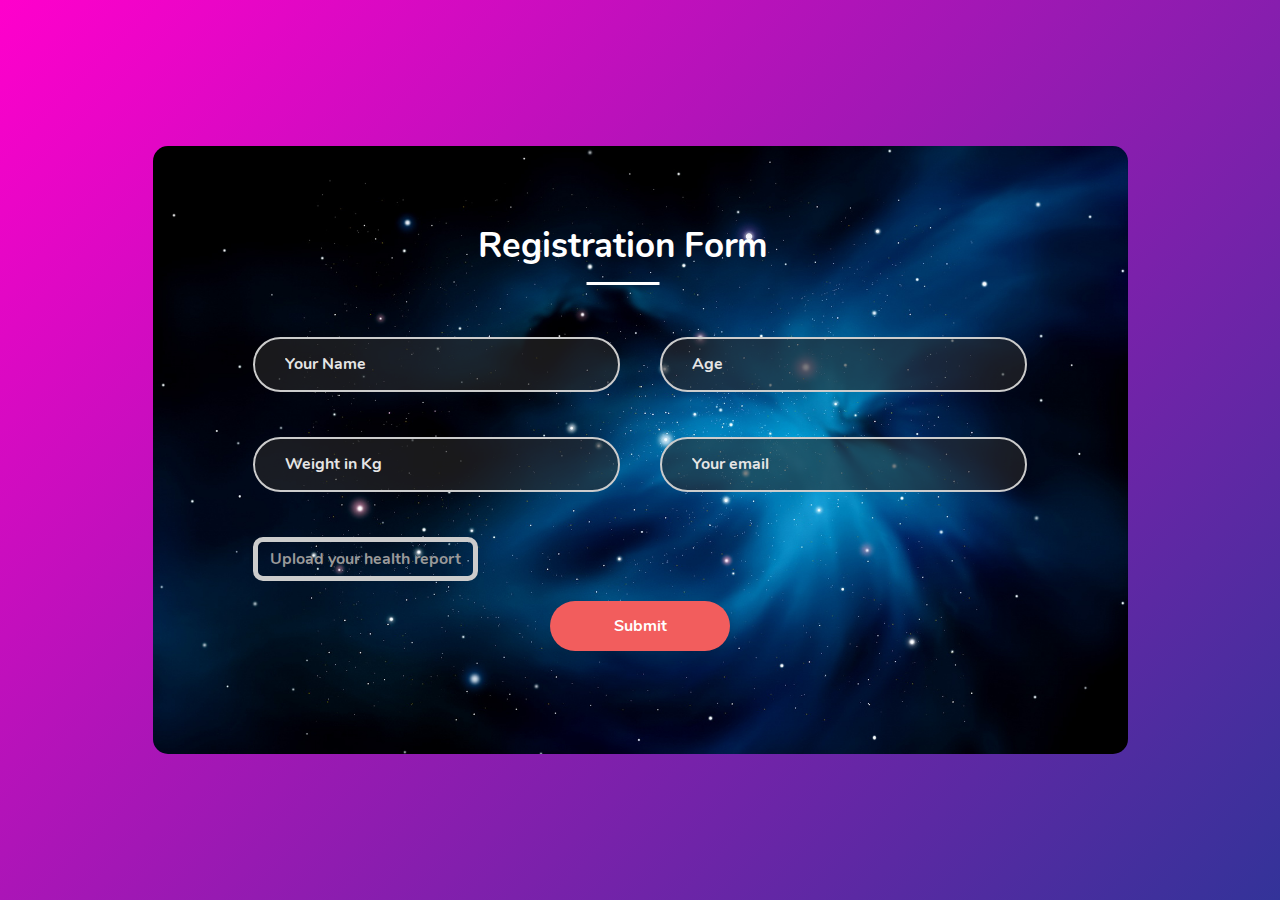
<file: index.html>
<!DOCTYPE html>
<html>

<head>
	<meta charset="utf-8">
	<title>Registration Form</title>
	<link href="https://cdn.jsdelivr.net/npm/bootstrap@5.3.0/dist/css/bootstrap.min.css" rel="stylesheet" integrity="sha384-9ndCyUaIbzAi2FUVXJi0CjmCapSmO7SnpJef0486qhLnuZ2cdeRhO02iuK6FUUVM" crossorigin="anonymous">
	<link rel="icon" type="image/x-icon" href="./images/favicon.ico">
	<!-- Mobile Specific Metas -->
	<meta name="viewport" content="width=device-width, initial-scale=1, maximum-scale=1">
	<!-- Font-->
	<link rel="stylesheet" type="text/css" href="./css/nunito-font.css">
	<!-- Main Style Css -->
	<link rel="stylesheet" href="./css/style.css" />
</head>

<body class="form-v9">
	<div class="page-content">
		<div class="form-v9-content" style="background-image: url('images/form-v9.jpg')">
			<form class="form-detail" action="./php/insert.php" method="post" enctype="multipart/form-data">
				<h2>Registration Form</h2>
				<div class="form-row-total">
					<div class="form-row">
						<input type="text" name="name" id="name" class="input-text" placeholder="Your Name" required>
					</div>
					<div class="form-row">
						<input type="number" name="age" id="age" class="input-text" placeholder="Age" min="0" required>
					</div>

				</div>
				<div class="form-row-total">
					<div class="form-row">
						<input type="number" name="weight" id="weight" class="input-text" placeholder="Weight in Kg"
							min="0" required>
					</div>
					<div class="form-row">
						<input type="email" name="email" id="email" class="input-text" placeholder="Your email" required
							pattern="[a-zA-Z0-9._%+-]+@[a-zA-Z0-9.-]+\.[a-zA-Z]{2,}">
					</div>
				</div>
				<label class="file-label" for="healthReport">
					<input type="file" name="healthReport" id="healthReport" class="healthReport" accept=".pdf" required>

					<span id="fileName">Upload your health report</span>

					<script>
						// Get the file input element
						var fileInput = document.getElementById('healthReport');

						// Get the span element to display the file name
						var fileNameSpan = document.getElementById('fileName');

						// Add an event listener to the file input
						fileInput.addEventListener('change', function (event) {
							// Get the selected file
							var file = event.target.files[0];

							// Update the file name in the span element
							fileNameSpan.textContent = file ? file.name : 'Upload your health report';
						});
					</script>
				</label>
				<div class="form-row-last">
					<input type="submit" name="Submit" class="submit" value="Submit">
					<!-- <button type="button" class="btn btn-outline-danger submit" name="Submit" value="Submit">Submit</button> -->
				</div>
			</form>
		</div>
	</div>
	<script src="./script/script.js"></script>
	<script src="https://cdn.jsdelivr.net/npm/bootstrap@5.3.0/dist/js/bootstrap.bundle.min.js" integrity="sha384-geWF76RCwLtnZ8qwWowPQNguL3RmwHVBC9FhGdlKrxdiJJigb/j/68SIy3Te4Bkz" crossorigin="anonymous"></script>
</body>

</html>
</file>
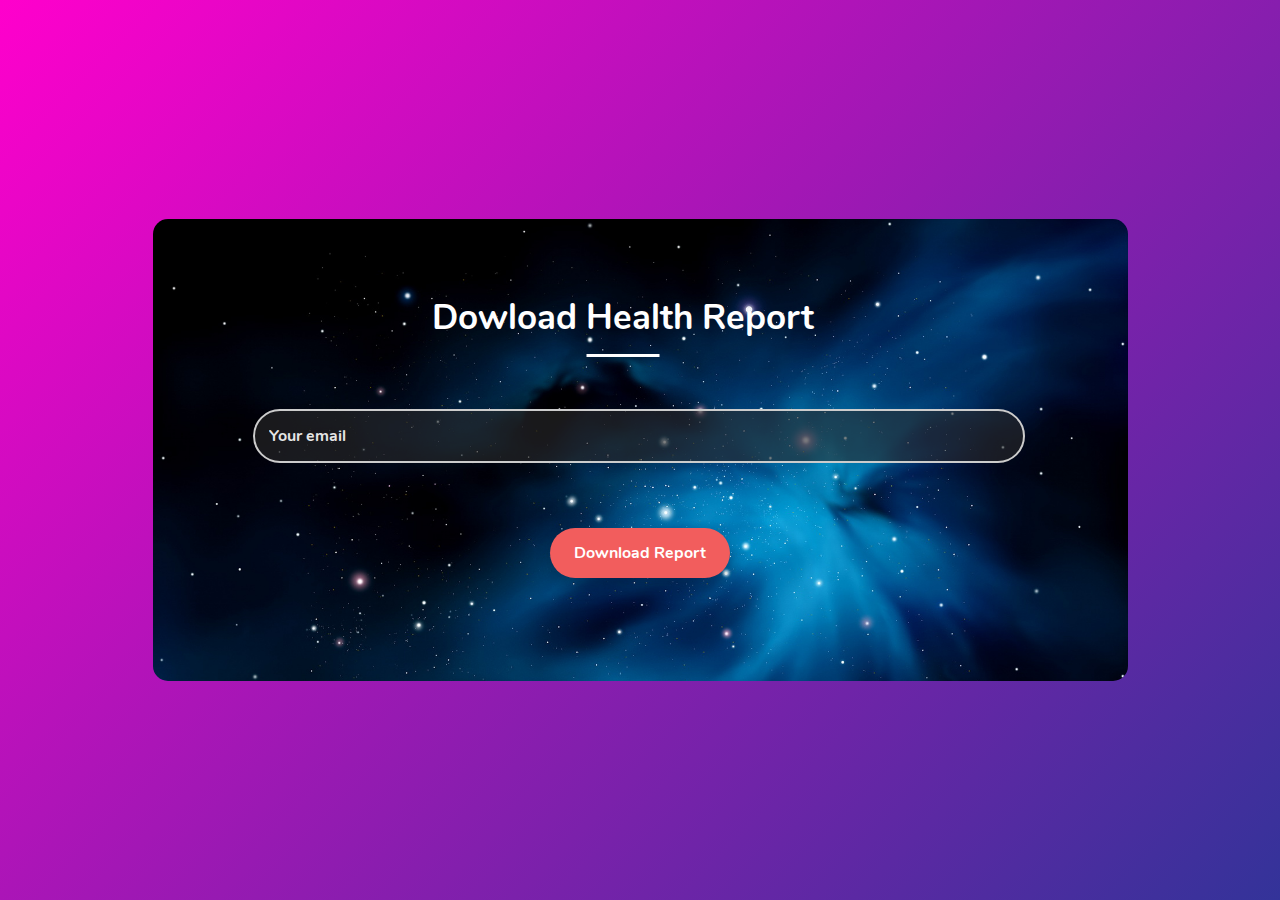
<file: download_health_report.html>
<!DOCTYPE html>
<html>
<head>
	<meta charset="utf-8">
	<title>Download health report</title>
	<link rel="icon" type="image/x-icon" href="./images/favicon.ico">
	<!-- Mobile Specific Metas -->
	<meta name="viewport" content="width=device-width, initial-scale=1, maximum-scale=1">
	<!-- Font-->
	<link rel="stylesheet" type="text/css" href="./css/nunito-font.css">
	<!-- Main Style Css -->
    <link rel="stylesheet" href="./css/style.css"/>
</head>
<body class="form-v9">
	<div class="page-content">
		<div class="form-v9-content" style="background-image: url('images/form-v9.jpg')">
			<form class="form-detail" action="./php/fetch_report.php" method="get" enctype="multipart/form-data">
				<h2>Dowload Health Report</h2>
				
				<div class="form-row-last">
                    <input type="email" name="email" id="email" class="input-text" placeholder="Your email" required pattern="[a-zA-Z0-9._%+-]+@[a-zA-Z0-9.-]+\.[a-zA-Z]{2,}">
					<input type="submit" name="Submit" class="submit" value="Download Report">
				</div>
			</form>
		</div>
	</div>
</body>
</html>
</file>
<file: css/nunito-font.css>
@font-face {
    font-family: 'Nunito';
    src: url('../fonts/Nunito/Nunito-LightItalic.ttf') format('truetype');
    font-weight: 300;
    font-style: italic;
}

@font-face {
    font-family: 'Nunito';
    src: url('../fonts/Nunito/Nunito-BoldItalic.ttf') format('truetype');
    font-weight: bold;
    font-style: italic;
}

@font-face {
    font-family: 'Nunito';
    src: url('../fonts/Nunito/Nunito-ExtraLightItalic.ttf') format('truetype');
    font-weight: 200;
    font-style: italic;
}

@font-face {
    font-family: 'Nunito';
    src: url('../fonts/Nunito/Nunito-BlackItalic.ttf') format('truetype');
    font-weight: 900;
    font-style: italic;
}

@font-face {
    font-family: 'Nunito';
    src: url('../fonts/Nunito/Nunito-SemiBold.ttf') format('truetype');
    font-weight: 600;
    font-style: normal;
}

@font-face {
    font-family: 'Nunito';
    src: url('../fonts/Nunito/Nunito-Italic.ttf') format('truetype');
    font-weight: normal;
    font-style: italic;
}

@font-face {
    font-family: 'Nunito';
    src: url('../fonts/Nunito/Nunito-Black.ttf') format('truetype');
    font-weight: 900;
    font-style: normal;
}

@font-face {
    font-family: 'Nunito';
    src: url('../fonts/Nunito/Nunito-SemiBoldItalic.ttf') format('truetype');
    font-weight: 600;
    font-style: italic;
}

@font-face {
    font-family: 'Nunito';
    src: url('../fonts/Nunito/Nunito-Light.ttf') format('truetype');
    font-weight: 300;
    font-style: normal;
}

@font-face {
    font-family: 'Nunito';
    src: url('../fonts/Nunito/Nunito-ExtraLight.ttf') format('truetype');
    font-weight: 200;
    font-style: normal;
}

@font-face {
    font-family: 'Nunito';
    src: url('../fonts/Nunito/Nunito-Bold.ttf') format('truetype');
    font-weight: bold;
    font-style: normal;
}

@font-face {
    font-family: 'Nunito';
    src: url('../fonts/Nunito/Nunito-ExtraBoldItalic.ttf') format('truetype');
    font-weight: 800;
    font-style: italic;
}

@font-face {
    font-family: 'Nunito';
    src: url('../fonts/Nunito/Nunito-ExtraBold.ttf') format('truetype');
    font-weight: 800;
    font-style: normal;
}

@font-face {
    font-family: 'Nunito';
    src: url('../fonts/Nunito/Nunito-Regular.ttf') format('truetype');
    font-weight: normal;
    font-style: normal;
}
</file>
<file: css/style.css>
body {
	margin:  0;
}
.page-content {
	width: 100%;
	height: 100vh;
	background-image: linear-gradient(135deg, #ff00cc, #333399);
	display: flex;
	display: -webkit-flex;
	justify-content: center;
	-o-justify-content: center;
	-ms-justify-content: center;
	-moz-justify-content: center;
	-webkit-justify-content: center;
	align-items: center;
	-o-align-items: center;
	-ms-align-items: center;
	-moz-align-items: center;
	-webkit-align-items: center;
}
.form-v9-content  {
	background-size: cover;
	width: 975px;
	border-radius: 15px;
	-o-border-radius: 15px;
	-ms-border-radius: 15px;
	-moz-border-radius: 15px;
	-webkit-border-radius: 15px;
	margin: 50px 0;
	font-family: 'Nunito', sans-serif;
	color: #fff;
	font-weight: 700;
	font-size: 16px;
	position: relative;
}
.form-v9-content .form-detail {
    padding: 30px 135px 30px 100px;
	position: relative;
}
.form-v9-content .form-detail h2 {
	font-size: 35px;
	text-align: center;
	position: relative;
	padding: 16px 0 13px;
	margin-bottom: 55px;
}
.form-v9-content .form-detail h2::after {
	background: #fff;
	width: 73px;
	height: 3px;
	content: "";
	position: absolute;
	top: 100%;
	left: 50%;
    transform: translateX(-50%);
    -o-transform: translateX(-50%);
	-ms-transform: translateX(-50%);
	-moz-transform: translateX(-50%);
	-webkit-transform: translateX(-50%);
}
.form-v9-content .form-row-total {
    display: flex;
    display: -webkit-flex;
    justify-content: space-between;
    -o-justify-content: space-between;
    -ms-justify-content: space-between;
    -moz-justify-content: space-between;
    -webkit-justify-content: space-between;
}
.form-v9-content .form-row {
    width: 45%;
}
.form-v9-content .form-detail .form-row-last {
	text-align: center;
}
.form-v9-content .form-detail .input-text {
	margin-bottom: 45px;
}
.form-v9-content .form-detail input {
	color: white;
	width: 100%;
    padding: 14.5px 0px 14.5px 30px;
    border: 2px solid #ccc;
    appearance: unset;
    -moz-appearance: unset;
    -webkit-appearance: unset;
    -o-appearance: unset;
    -ms-appearance: unset;
    outline: none;
    -moz-outline: none;
    -webkit-outline: none;
    -o-outline: none;
    -ms-outline: none;
    border-radius: 27.5px;
	-o-border-radius: 27.5px;
	-ms-border-radius: 27.5px;
	-moz-border-radius: 27.5px;
	-webkit-border-radius: 27.5px;
	font-family: 'Nunito', sans-serif;
    font-size: 16px;
    font-weight: 700;
    background: rgba(42, 42, 42, 0.6)
}
.form-v9-content .form-detail input:focus {
	border: 2px solid #999;
}
.form-v9-content .form-detail .submit{
	background: #f25d5d;
	border-radius: 25px;
	-o-border-radius: 25px;
	-ms-border-radius: 25px;
	-moz-border-radius: 25px;
	-webkit-border-radius: 25px;
	width: 180px;
	box-shadow: 0px 8px 16px 0px rgba(0, 0, 0, 0.2);
	-o-box-shadow: 0px 8px 16px 0px rgba(0, 0, 0, 0.2);
	-ms-box-shadow: 0px 8px 16px 0px rgba(0, 0, 0, 0.2);
	-moz-box-shadow: 0px 8px 16px 0px rgba(0, 0, 0, 0.2);
	-webkit-box-shadow: 0px 8px 16px 0px rgba(0, 0, 0, 0.2);
	border: none;
	margin: 20px 0 73px 35px;
	cursor: pointer;
	font-family: 'Nunito', sans-serif;
	color: #fff;
	font-weight: 700;
	font-size: 16px;
}
.form-v9-content .form-detail .register:hover {
	background: #d95252;
}
.form-v9-content .form-detail .form-row-last input {
	padding: 14px;
}
.file-label {
	position: relative;
	display: inline-block;
	padding: 6px 12px;
	cursor: pointer;
	border: 5px solid #ccc;
	border-radius: 10px;
}
.file-label input[type="file"] {
	position: absolute;
	left: 0;
	top: 0;
	opacity: 0;
	cursor: pointer;
}
.file-label span {
	color: #999;
}
input::-webkit-input-placeholder { /* Chrome/Opera/Safari */
  color: #e5e5e5;
  font-size: 16px;
}
input::-moz-placeholder { /* Firefox 19+ */
  color: #e5e5e5;
  font-size: 16px;
}
input:-ms-input-placeholder { /* IE 10+ */
  color: #e5e5e5;
  font-size: 16px;
}
input:-moz-placeholder { /* Firefox 18- */
  color: #e5e5e5;
  font-size: 16px;
}


/* Responsive */
@media screen and (max-width: 1199px) {
	.form-v9-content {
	    margin: 185px 20px;
	}
}
@media screen and (max-width: 767px) {
	.form-v9-content .form-row-total {
		flex-direction: column;
		-o-flex-direction: column;
		-ms-flex-direction: column;
		-moz-flex-direction: column;
		-webkit-flex-direction: column;
	}
	.form-v9-content .form-row {
		width: 100%;
	}
}
@media screen and (max-width: 575px) {
	.form-v9-content .form-detail {
	    padding: 30px 45px 30px 10px;
	}
}
</file>
